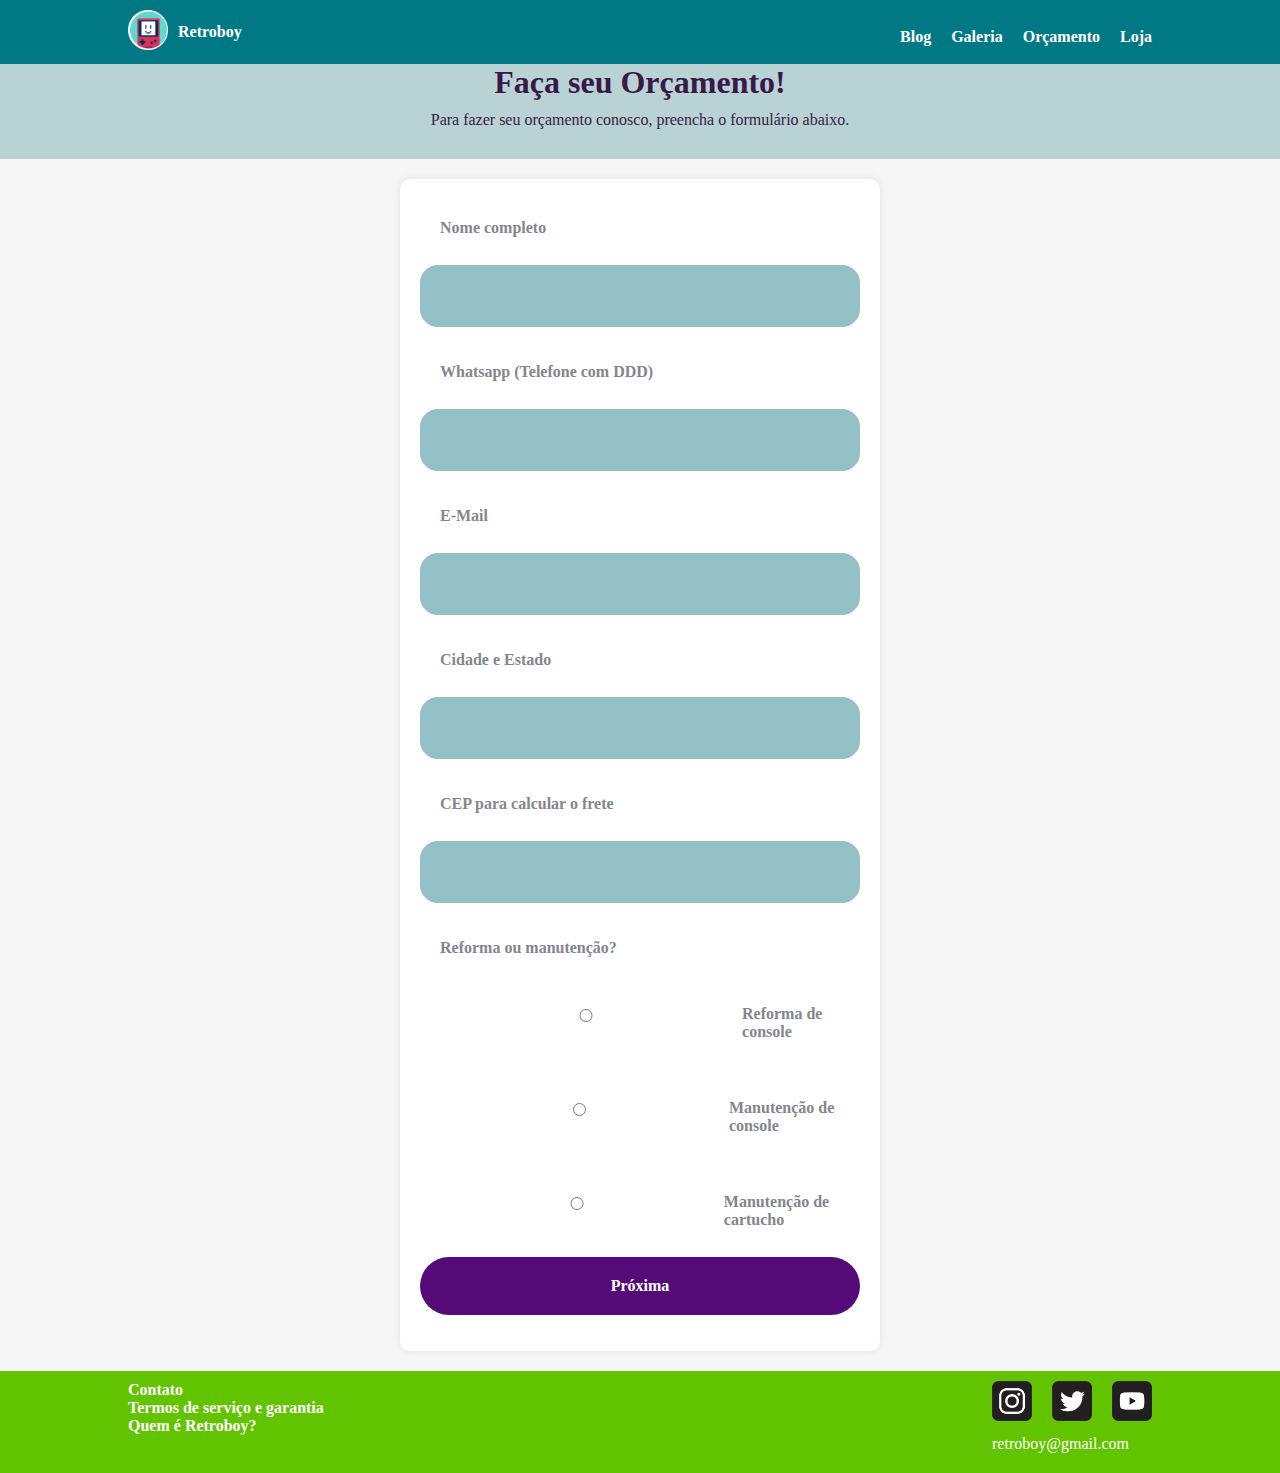
<file: form.html>
<!DOCTYPE html>
<html lang="pt-br">
<head>
    <meta charset="UTF-8">
    <meta name="viewport" content="width=device-width, initial scale=1.0">
    <title>Retroboy</title>
    <meta name="description" content="Nostalgia na palma da mão! Desde 1989 desmontando os eletrônicos de casa para o horror dos meus pais.">
    <link rel="stylesheet" href="styles.css">
</head>
<body>
    <!-- Barra de Navegação Superior -->
    <div class="navbar-top">
        <div class="container">
            <div class="logo">
                <a href="./index.html"><img src="Icons/Retroboy logo.png" alt="Retroboy Logo"></a>
                <span class="store-name">Retroboy</span>
            </div>
            <ul>
                <li><a href="./blog.html">Blog</a></li>
                <li><a href="./gallery.html">Galeria</a></li>
                <li><a href="./form.html">Orçamento</a></li>
                <li><a href="./store.html">Loja</a></li>
            </ul>
            <button class="btn-mobile" onclick="openmenu()" id="btn-menu">
                <span class="linha"></span>
                <span class="linha"></span>
                <span class="linha"></span>
            </button>
            <div class="menu-mobile" id="menu-mobile">
                <nav>
                    <a href="./blog.html">Blog</a>
                    <a href="./gallery.html">Galeria</a>
                    <a href="./form.html">Orçamento</a>
                    <a href="./store.html">Loja</a>
                </nav>
            </div>
        </div>
    </div>

    <!-- Título e Introdução -->
    <div class="form-intro">
        <h1>Faça seu Orçamento!</h1>
        <p>Para fazer seu orçamento conosco, preencha o formulário abaixo.</p>
    </div>

    <!-- Formulário -->
    <div class="form-budget">
        <form method="POST" data-form>
            <!-- Etapa 1 -->
            <div class="form-step active">
                <label for="nome">Nome completo</label>
                <input type="text" name="nome" id="nome" required />
                <label for="whatsapp">Whatsapp (Telefone com DDD)</label>
                <input type="tel" name="whatsapp" id="whatsapp" required />
                <label for="email">E-Mail</label>
                <input type="email" name="email" id="email" required />
                <label for="cidade_estado">Cidade e Estado</label>
                <input type="text" name="cidade_estado" id="cidade_estado" required />
                <label for="cep">CEP para calcular o frete</label>
                <input type="text" name="cep" id="cep" required />
                <label for="servico">Reforma ou manutenção?</label>
                <div class="radio-group">
                    <label><input type="radio" name="servico" value="Reforma de console" /> Reforma de console</label>
                    <label><input type="radio" name="servico" value="Manutenção de console"  /> Manutenção de console</label>
                    <label><input type="radio" name="servico" value="Manutenção de cartucho" /> Manutenção de cartucho</label>
                </div>
                <button type="button" data-next>Próxima</button>
            </div>
            <!-- Etapa 2 para Reforma de console -->
            <div class="form-step">
                <label for="console-reforma">Qual é o seu console?</label>
                <div class="radio-group">
                    <label><input type="radio" name="console-reforma" value="Gameboy" /> Gameboy</label>
                    <label><input type="radio" name="console-reforma" value="Gameboy Pocket" /> Gameboy Pocket</label>
                    <label><input type="radio" name="console-reforma" value="Gameboy Color" /> Gameboy Color</label>
                    <label><input type="radio" name="console-reforma" value="Gameboy Advance" /> Gameboy Advance</label>
                    <label><input type="radio" name="console-reforma" value="Gameboy Advance SP" /> Gameboy Advance SP</label>
                    <label><input type="radio" name="console-reforma" value="Outro console" /> Outro console</label>
                </div>
                <label for="pecas-reforma">Quais peças você gostaria de estilizar?</label>
                <div class="checkbox-group">
                    <label><input type="checkbox" name="pecas-reforma" value="Tela" /> Tela</label>
                    <label><input type="checkbox" name="pecas-reforma" value="Som" /> Som</label>
                    <label><input type="checkbox" name="pecas-reforma" value="Carcaça" /> Carcaça</label>
                    <label><input type="checkbox" name="pecas-reforma" value="Entrada do carregador" /> Entrada do carregador</label>
                    <label><input type="checkbox" name="pecas-reforma" value="Botões" /> Botões</label>
                </div>
                <label for="info-extra-reforma">Alguma informação extra?</label>
                <textarea name="info-extra-reforma" id="info-extra-reforma"></textarea>
                <label for="foto-reforma">Tem foto do console?</label>
                <input type="file" name="foto-reforma" id="foto-reforma" />
                <label for="termos-reforma">
                    <input type="checkbox" name="termos-reforma" id="termos-reforma" /> Li e concordo com os <a href="./termos.html">Termos de serviço e garantia</a>.
                </label>
                <button type="button" data-prev>Anterior</button>
                <button type="submit" data-button>Enviar</button>
            </div>
            <!-- Etapa 2 para Manutenção de console -->
            <div class="form-step">
                <label for="console-manutencao">Qual é o seu console?</label>
                <div class="radio-group">
                    <label><input type="radio" name="console-manutencao" value="Gameboy" /> Gameboy</label>
                    <label><input type="radio" name="console-manutencao" value="Gameboy Pocket" /> Gameboy Pocket</label>
                    <label><input type="radio" name="console-manutencao" value="Gameboy Color" /> Gameboy Color</label>
                    <label><input type="radio" name="console-manutencao" value="Gameboy Advance"/> Gameboy Advance</label>
                    <label><input type="radio" name="console-manutencao" value="Gameboy Advance SP" /> Gameboy Advance SP</label>
                    <label><input type="radio" name="console-manutencao" value="Outro console" /> Outro console</label>
                </div>
                <label for="pecas-manutencao">Quais peças apresentam problemas?</label>
                <div class="checkbox-group">
                    <label><input type="checkbox" name="pecas-manutencao" value="Tela" /> Tela</label>
                    <label><input type="checkbox" name="pecas-manutencao" value="Som" /> Som</label>
                    <label><input type="checkbox" name="pecas-manutencao" value="Carcaça" /> Carcaça</label>
                    <label><input type="checkbox" name="pecas-manutencao" value="Entrada do carregador" /> Entrada do carregador</label>
                    <label><input type="checkbox" name="pecas-manutencao" value="Botões" /> Botões</label>
                </div>
                <label for="info-extra-manutencao">Alguma informação extra?</label>
                <textarea name="info-extra-manutencao" id="info-extra-manutencao"></textarea>
                <label for="foto-manutencao">Tem foto do console?</label>
                <input type="file" name="foto-manutencao" id="foto-manutencao" />
                <label for="termos-manutencao">
                    <input type="checkbox" name="termos-manutencao" id="termos-manutencao" /> Li e concordo com os <a href="./termos.html">Termos de serviço e garantia</a>.
                </label>
                <button type="button" data-prev>Anterior</button>
                <button type="submit" data-button>Enviar</button>
            </div>
            <!-- Etapa 2 para Manutenção de cartucho -->
            <div class="form-step">
                <label for="cartucho">O cartucho é de qual plataforma?</label>
                <div class="radio-group">
                    <label><input type="radio" name="cartucho" value="Gameboy" /> Gameboy</label>
                    <label><input type="radio" name="cartucho" value="Gameboy Color" /> Gameboy Color</label>
                    <label><input type="radio" name="cartucho" value="Gameboy Advance" /> Gameboy Advance</label>
                </div>
                <label for="problema-cartucho">Qual o problema do cartucho?</label>
                <div class="checkbox-group">
                    <label><input type="checkbox" name="problema-cartucho" value="Console não consegue ler" /> Console não consegue ler</label>
                    <label><input type="checkbox" name="problema-cartucho" value="Gostaria de reprogramar o cartucho" /> Gostaria de reprogramar o cartucho</label>
                    <label><input type="checkbox" name="problema-cartucho" value="Trocar bateria interna" /> Trocar bateria interna</label>
                </div>
                <label for="info-extra-cartucho">Alguma informação extra?</label>
                <textarea name="info-extra-cartucho" id="info-extra-cartucho"></textarea>
                <label for="termos-cartucho">
                    <input type="checkbox" name="termos-cartucho" id="termos-cartucho" /> Li e concordo com os <a href="./termos.html">Termos de serviço e garantia</a>.
                </label>
                <button type="button" data-prev>Anterior</button>
                <button type="submit" data-button>Enviar</button>
            </div>
        </form>
    </div>

    <!-- Barra de Navegação Inferior -->
    <div class="navbar-bottom">
        <div class="container navbar-bottom-content">
            <div class="footer-links">
                <ul>
                    <li><a href="./contato.html">Contato</a></li>
                    <li><a href="./termos.html">Termos de serviço e garantia</a></li>
                    <li><a href="./about.html">Quem é Retroboy?</a></li>
                </ul>
            </div>
            <div class="footer-social">
                <ul class="social-icons">
                    <li><a href="https://www.instagram.com/retroboybr/"><img src="Icons/Instagram.png" alt="Instagram Logo" width="40" height="40"></a></li>
                    <li><a href="https://twitter.com/retroboybr"><img src="Icons/Twitter.png" alt="Twitter Logo" width="40" height="40"></a></li>
                    <li><a href="https://www.youtube.com/retroboybrasil"><img src="Icons/Youtube.png" alt="Youtube Logo" width="40" height="40"></a></li>
                </ul>
                <p class="email"><a href="mailto:retroboy@gmail.com">retroboy@gmail.com</a></p>
            </div>
        </div>
    </div>

    <script src="https://code.jquery.com/jquery-3.6.0.min.js"></script>
    <script src="https://cdn.emailjs.com/dist/email.min.js"></script>
    <script>
        (function(){
            emailjs.init("retroboyteste@gmail.com");
        })();
    </script>
    <script src="script.js"></script>
</body>
</html>
</file>
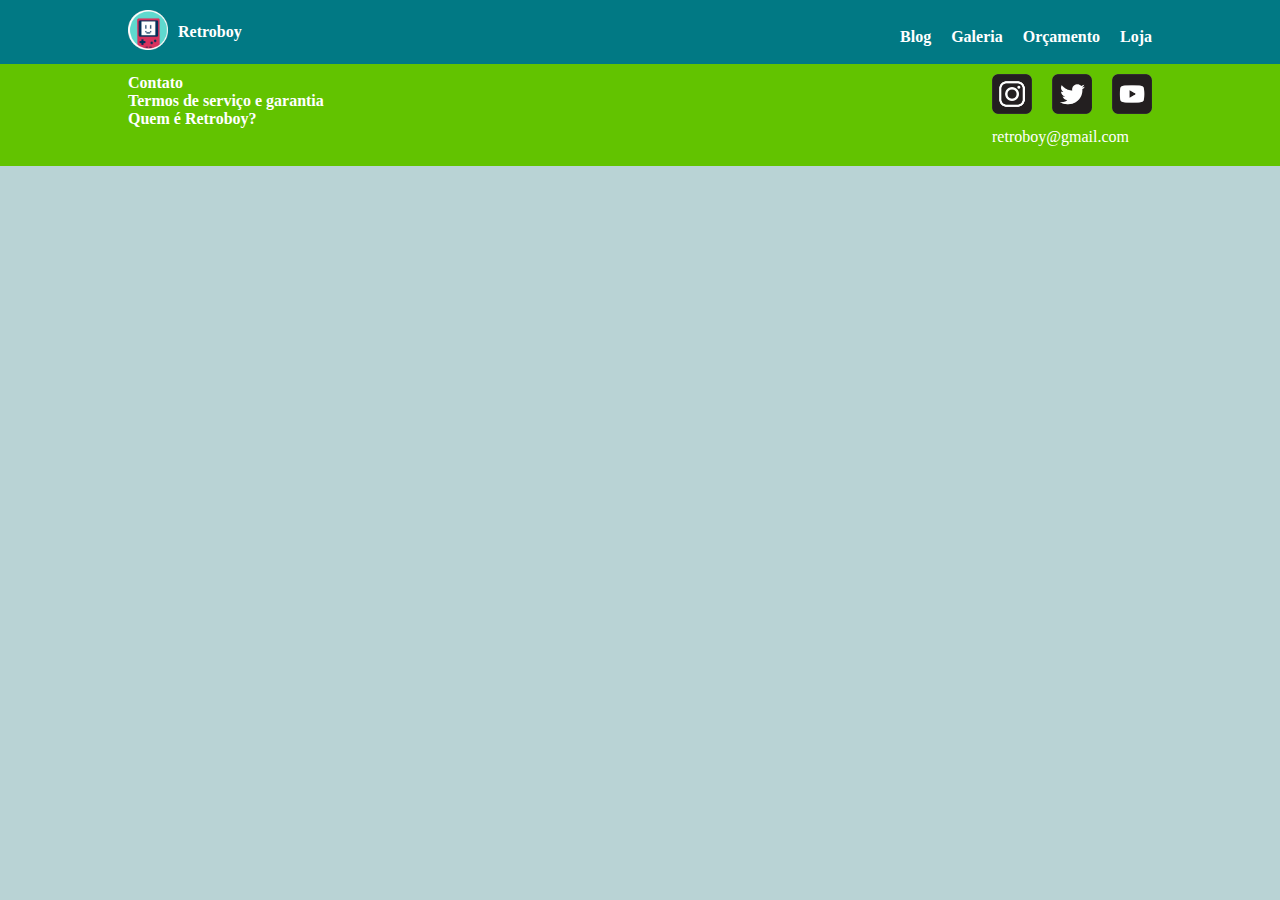
<file: store.html>
<!DOCTYPE html>
<html lang="pt-br">
<head>
    <meta charset="UTF-8">
    <meta name="viewport" content="width=device-width, initial scale=1.0">
    <title>Retroboy</title>
    <meta name="description" content="Nostalgia na palma da mão! Desde 1989 desmontando os eletrônicos de casa para o horror dos meus pais.">
    <link rel="stylesheet" href="styles.css">
</head>
<body>
    <!-- Barra de Navegação Superior -->
    <div class="navbar-top">
        <div class="container">
            <div class="logo">
                <a href="./index.html"><img src="Icons/Retroboy logo.png" alt="Retroboy Logo"></a>
                <span class="store-name">Retroboy</span>
            </div>
            <ul>
                <li><a href="./blog.html">Blog</a></li>
                <li><a href="./gallery.html">Galeria</a></li>
                <li><a href="./form.html">Orçamento</a></li>
                <li><a href="./store.html">Loja</a></li>
            </ul>

            <button class="btn-mobile" onclick="openmenu()" id="btn-menu">
                <span class="linha"></span>
                <span class="linha"></span>
                <span class="linha"></span>
            </button>
            <div class="menu-mobile" id="menu-mobile">
                <nav>
                    <a href="./blog.html">Blog</a>
                    <a href="./gallery.html">Galeria</a>
                    <a href="./form.html">Orçamento</a>
                    <a href="./store.html">Loja</a>
                </nav>
            </div>
        </div>
    </div>

    <!-- Barra de Navegação Inferior -->
    <div class="navbar-bottom">
        <div class="container navbar-bottom-content">
            <div class="footer-links">
                <ul>
                    <li><a href="./contato.html">Contato</a></li>
                    <li><a href="./termos.html">Termos de serviço e garantia</a></li>
                    <li><a href="./about.html">Quem é Retroboy?</a></li>
                </ul>
            </div>
            <div class="footer-social">
                <ul class="social-icons">
                    <li><a href="https://www.instagram.com/retroboybr/"><img src="Icons/Instagram.png" alt="Instagram Logo" width="40" height="40"></a></li>
                    <li><a href="https://twitter.com/retroboybr"><img src="Icons/Twitter.png" alt="Twitter Logo" width="40" height="40"></a></li>
                    <li><a href="https://www.youtube.com/retroboybrasil"><img src="Icons/Youtube.png" alt="YouTube Logo" width="40" height="40"></a></li>
                </ul>
                <p class="email"><a href="mailto:retroboy@gmail.com">retroboy@gmail.com</a></p>
            </div>
        </div>
    </div>

    <script src="script.js"></script>
</body>
</html>
</file>
<file: styles.css>
* {
    margin: 0;
    padding: 0;
    box-sizing: border-box;
}

body {
    font-family: Georgia, 'Times New Roman', Times, serif;
    background-color: #b9d3d5;
}

.container {
    width: 80%;
    margin: 0 auto;
    max-width: 1250px;
}

/* Barra de Navegação Superior */
.navbar-top {
    background-color: #017984;
    color: #fff;
    padding: 10px 0;
}

.navbar-top .container {
    display: flex;
    justify-content: space-between;
    align-items: center;
}

.navbar-top .logo {
    display: flex;
    align-items: center;
}

.navbar-top .logo img {
    height: 40px;
    margin-right: 10px;
}

.navbar-top .store-name {
    color: #fff;
    font-weight: bold;
}

.navbar-top ul {
    list-style-type: none;
    text-align: center;
    display: flex;
    justify-content: space-between;
    margin-top: 10px;
}

.navbar-top ul li {
    margin-right: 20px;
}

.navbar-top ul li:last-child {
    margin-right: 0;
}

.navbar-top ul li a {
    text-decoration: none;
    color: #fff;
    font-weight: bold;
}

.navbar-top ul li a:hover {
    color: #640590;
}

/* Barra do menu superior para mobile */
.menu-mobile {
    background-color: #00000061;
    backdrop-filter: blur(10px);
    position: absolute;
    top: 60px;
    right: 0;
    width: 100%;
    height: 0;
    transition: 0.5s;
    visibility: hidden;
    overflow: hidden;
}

.menu-mobile nav a {
    color: #fff;
    text-decoration: none;
    display: block;
    padding: 20px 30px;
    font-size: 16pt;
}

.menu-mobile nav a:hover {
    background-color: #000000a7;
}

/* Botão do menu mobile */
.btn-mobile {
    width: 40px;
    height: 40px;
    border: 2px solid #fff;
    border-radius: 5px;
    background: transparent;
    display: none;
}

.btn-mobile:hover {
    background: #06646C;
}

.linha {
    position: relative;
    height: 2px;
    background: #fff;
    width: 20px;
    display: block;
    margin: 5px auto;
}

/* Barra de Navegação Footer */
.navbar-bottom {
    background-color: #62C300;
    color: #fff;
    padding: 10px 0;
}

.navbar-bottom .container {
    display: flex;
    justify-content: space-between;
    align-items: flex-start;
}

.navbar-bottom ul {
    list-style-type: none;
    text-align: left;
    display: block;
}

.navbar-bottom ul li {
    margin-right: 20px; 
}

.navbar-bottom ul li:last-child {
    margin-right: 0;
}

.navbar-bottom ul li a {
    text-decoration: none;
    color: #fff;
    font-weight: bold;
}

.footer-social ul {
    display: flex; 
    flex-direction: row;
    list-style-type: none;
    margin: 0;
    padding: 0;
}

.footer-social li {
    margin-right: 10px;
}

.email a {
    text-decoration: none;
    color: #fff;
}

/* Página principal index */
.main-section {
    background-color: #b9d3d5;
    color: #640590;
    text-align: center;
    margin-bottom: 10px;
}

.banner img {
    width: 100%;
    object-fit: cover;
}

.content {
    display: flex;
    justify-content: center;
    align-items: center;
    flex-wrap: wrap;
    margin-top: 10px;
}

.image, .text {
    flex: 1;
    padding: 20px;
}

.image img {
    width: 100%;
    height: auto;
    border-radius: 100%;
}

.section-title {
    font-size: 32px;
    margin-bottom: 20px;
}

.section-text {
    font-size: 20px;
    padding: 3px;
}

/* Blog */

.blog-page {
    width: 100%;
    max-width: 1200px;
    margin: 0 auto;
}

header {
    width: 100%;
    text-align: center;
    padding: 20px;
    background-color: #640590;
    color: white;  /* Aproveitei este mesmo código para a galeria */
}

header h1 {
    margin: 0;
}

.blog {
    display: flex;
    flex-direction: column;
    align-items: center; 
    color: #640590;
    gap: 20px;
    width: 100%;
    margin: 20px 0;
}

.blog h2 {
    margin: 0;
    padding: 10px 0;
    text-align: center;
}

.blog-post {
    width: 80%; 
    max-width: 800px;
    background-color: #c6e8eba3;
    border-radius: 4px;
    box-shadow: 0 0 12px rgba(0, 0, 0, 0.1);
    padding: 20px;
    box-sizing: border-box; 
}

.blog-post.expanded .read-more-text {
    display: inline;
}

.blog-post.expanded .post-image {
    width: 60%; 
    display: block;
    margin: 0 auto;
}

.read-more-btn {
    color: #54A006;
    cursor: pointer;
    display: inline-block;
    margin-right: 10px;
}

.read-more-text {
    display: none;
}

.post-image {
    display: block;
    margin: 0 auto 10px auto; 
}

.post-image.reduced {
    width: 200px; 
    height: auto;
}

.post-image.expanded {
    width: 60%; 
    height: auto;
}

p {
    margin: 0;
    padding: 10px 0;
}

.post-footer {
    display: flex;
    justify-content: space-between;
    align-items: center;
    margin-top: 10px;
}

.post-time {
    color: #888;
    font-size: 0.9em;
}


/* Galeria */

.container-gallery {
    width: 100%;
    min-height: 100vh;
    display: flex;
    align-items: center;
    justify-content: center;
    padding: 30px 6%;
}

.gallery {
    display: grid;
    grid-template-columns: repeat(auto-fit, minmax(200px, 1fr));
    grid-gap: 20px;
}

.gallery img {
    width: 100%;
}

/* Formatação dos termos */

.terms-texts {
    font-size: 16px; 
    line-height: 1.5; 
    max-width: 800px; 
    margin: 0 auto; 
    padding: 0 20px; 
    text-align: justify;
    white-space: pre-wrap;
}

.section-text {
    font-size: 20px;
    padding: 3px;
    text-indent: 0;
    text-align: justify;
}

.terms-texts p {
    margin-bottom: 10px;
}

/* Página de contatos */
.contact-page {
    display: flex;
    justify-content: space-between;
    align-items: flex-start;
    padding: 20px;
    background-color: #b9d3d5;
    color: #640590;
}

.map-container {
    flex: 1;
    margin-right: 20px;
}

.contact-info {
    flex: 1;
    font-family: Georgia, 'Times New Roman', Times, serif;
}

.contact-info h2 {
    font-size: 24px;
    margin-bottom: 10px;
}

.contact-info p {
    font-size: 18px;
    margin-bottom: 10px;
}

.contact-info a {
    color: #017984;
    text-decoration: none;
}

.contact-info a:hover {
    text-decoration: underline;
}

/* Formulário */

.form-budget {
    display: flex;
    justify-content: center;
    align-items: center;
    min-height: 100vh;
    background-color: #f7f7f7;
    padding: 20px;
}

.form-intro {
    text-align: center;
    margin-bottom: 20px;
    color: #381949; 
}

form[data-form] {
    width: 100%;
    max-width: 30rem;
    background: white;
    padding: 20px;
    border-radius: 10px;
    box-shadow: 0 0 10px rgba(0, 0, 0, 0.1);
}

.form-step {
    display: none;
}

.form-step.active {
    display: block;
}

.form-budget label,
.form-budget input,
.form-budget textarea,
.form-budget button {
    display: block;
    width: 100%;
    font: inherit;
    padding: 1.25rem;
    font-weight: 700;
    margin-bottom: 1rem;
}

.form-budget input,
.form-budget textarea {
    background: #94C1C5;
    color: white;
    border: 0.125rem solid transparent;
    border-radius: 1.125rem;
    transition: border-color 0.3s, box-shadow 0.3s;
}

.form-budget input:hover,
.form-budget input:focus,
.form-budget textarea:hover,
.form-budget textarea:focus {
    outline: none;
    border-color: #1d90f5;
    box-shadow: 0 0 0 0.3125rem #26344a;
}

.form-budget label {
    margin-bottom: 0.5rem;
    color: #84868f;
}

.form-budget textarea {
    min-height: 12.5rem;
    resize: vertical;
}

.form-budget button {
    border: none;
    border-radius: 99px;
    color: white;
    background: #540A77; 
    cursor: pointer;
    transition: 0.3s;
}

.form-budget button:hover,
.form-budget button:focus {
    outline: none;
    background: #43105F; 
}

.form-budget button:disabled {
    cursor: not-allowed;
    background: #555b69;
}

.radio-group,
.checkbox-group {
    display: flex;
    flex-direction: column;
    gap: 10px;
}

.radio-group label,
.checkbox-group label {
    display: flex;
    align-items: center;
    justify-content: space-between;
    gap: 10px;
    width: 100%;
}

.radio-group input,
.checkbox-group input {
    margin-right: auto;
}

/* Loja */

.store-container {
    display: flex;
    flex-wrap: wrap;
    justify-content: space-around;
}

.product-box {
    width: 300px;
    height: 300px;
    background-color: #e0e0e0;
    border-radius: 10px;
    box-shadow: 0px 0px 10px rgba(0, 0, 0, 0.5);
    display: flex;
    flex-direction: column;
    align-items: center;
    justify-content: space-around;
    padding: 10px;
    margin: 10px;
}

.product-box img {
    width: 75%;
    height: auto;
    border-radius: 10px;
}

.product-box h3 {
    color:#381949;
    margin-top: 0;
}

.product-box p {
    color:#381949;
    margin-bottom: 0;
}

/* Produtos */
.product-details {
    background-color: #b9d3d5;
    padding: 20px 0;
}

.product-info {
    margin-bottom: 20px;
    color: #43105F;
}

.product-info h2 {
    font-size: 20px;
    margin-bottom: 10px;
}

.product-info p {
    font-size: 14px;
    line-height: 1.2;
}

.product-images {
    display: flex;
    justify-content: center;
    margin-bottom: 20px;
}

.product-images img {
    max-width: 45%;
    height: auto;
    margin-right: 5%;
}

.additional-info {
    margin-bottom: 20px;
    color: #43105F;
}

#product-form {
    margin-top: 20px;
    text-align: center;
}

.form-group {
    margin-bottom: 15px;
    text-align: left;
}

.form-group label {
    display: block;
    margin-bottom: 5px;
}

.form-group input[type="text"],
.form-group input[type="email"] {
    width: 100%;
    padding: 10px;
    font-size: 16px;
    border: 1px solid #ccc;
    border-radius: 5px;
}

button[type="submit"] {
    padding: 10px 20px;
    font-size: 16px;
    background-color: #54A006
    color: #fff;
    border: none;
    border-radius: 5px;
    cursor: pointer;
}

button[type="submit"]:hover {
    background-color: #62C300;
}


@media screen and (max-width: 768px) {
    .navbar-top ul {
        display: none;
    }

    .menu-mobile.open {
        visibility: visible;
        height: calc(100vh - 60px);
    }

    .btn-mobile {
        display: block;
    }

    .content {
        flex-direction: column;
    }

    .image, .text {
        flex: none;
        width: 100%;
        padding: 10px;
    }

    .contact-page {
        flex-direction: column;
        align-items: center;
    }

    .map-container {
        width: 100%;
        margin-right: 0;
        margin-bottom: 20px;
    }

    .contact-info {
        width: 100%;
        text-align: center;
    }

    .contact-info h2 {
        font-size: 20px;
    }

    .contact-info p {
        font-size: 16px;
    }

    .form-budget {
        padding: 10px;
    }
}
</file>
